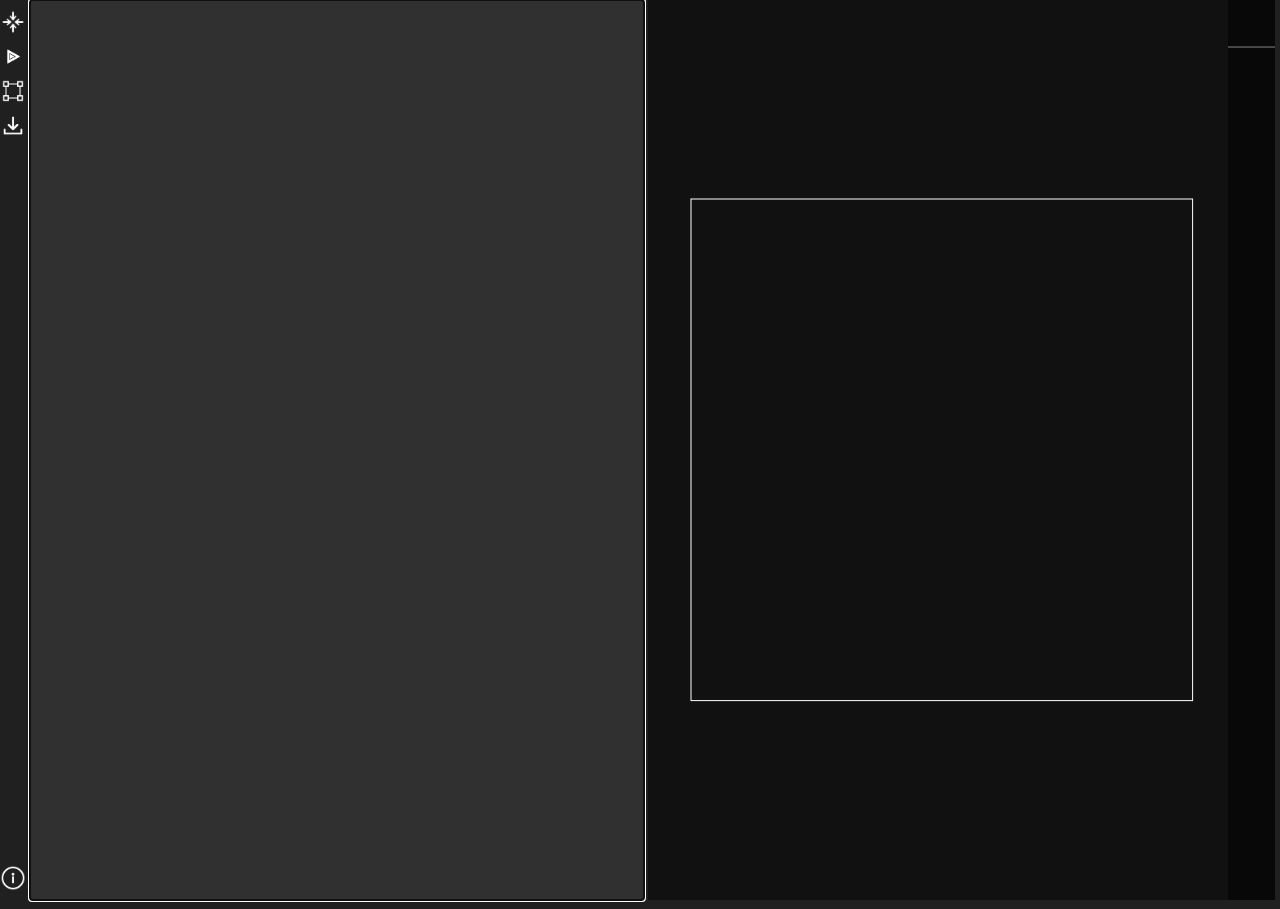
<file: index.html>
<!DOCTYPE html>
<html>

<head>
    <title>Pixel generator</title>
    <link rel="Stylesheet" type="text/css" href="css/style.css" />

    <script type="module" src="js/main.mjs"></script>
</head>

<body>
    <div id="toolbox">
        <div id="action-center" class="action" title="Center"></div>
        <div id="action-run" class="action" title="Run"></div>
        <div id="action-switch-wireframes" class="action" title="Switch wireframes"></div>
        <a id="save-link" download="image.png">
            <div id="action-save" class="action" title="Save selected layer"></div>
        </a>
        <a id="info-link" href="./info/">
            <div id="action-info" class="action" title="How does this work?"></div>
        </a>
    </div>
    <textarea id="code-area" autofocus="true" spellcheck="false"></textarea>
    <canvas id="canvas"></canvas>

    <script>
        let canvas = document.getElementById("canvas");
        canvas.height = window.innerHeight;
        canvas.width = window.innerWidth * 0.49;
    </script>
</body>

</html>
</file>
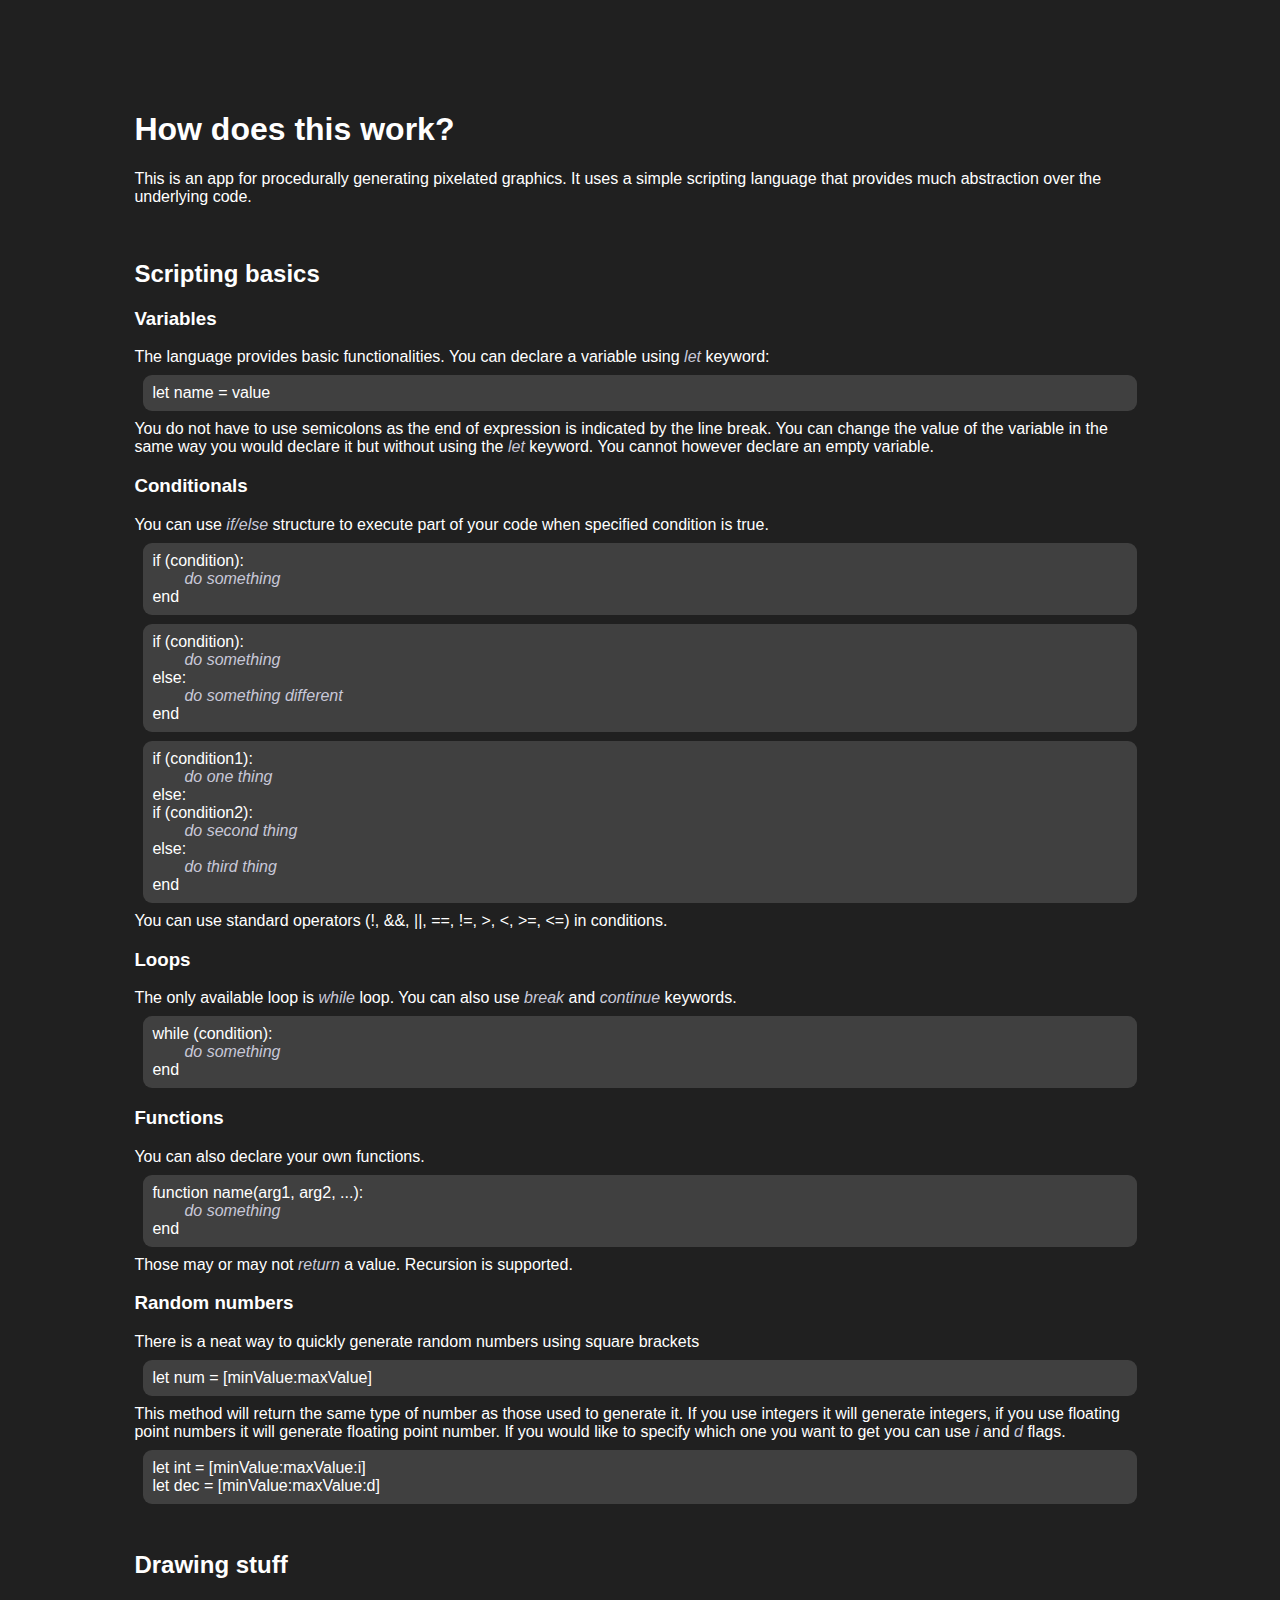
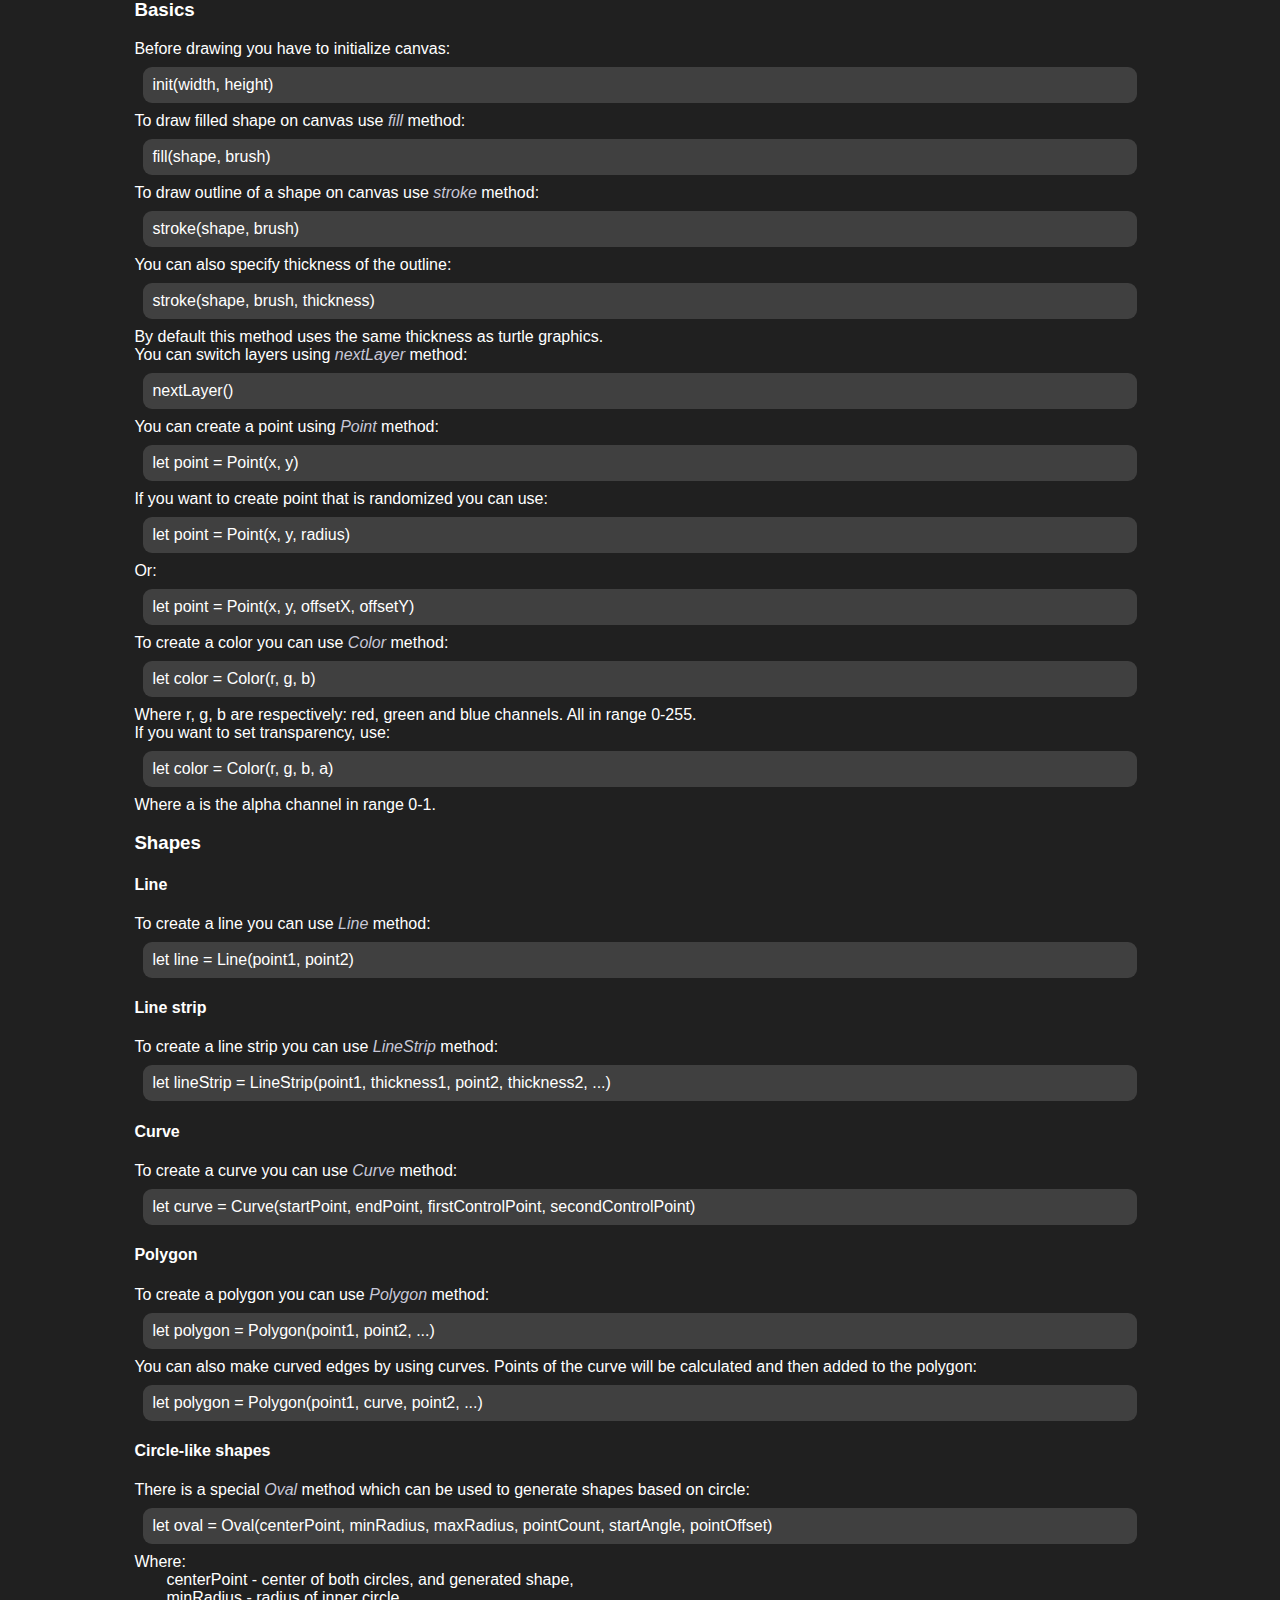
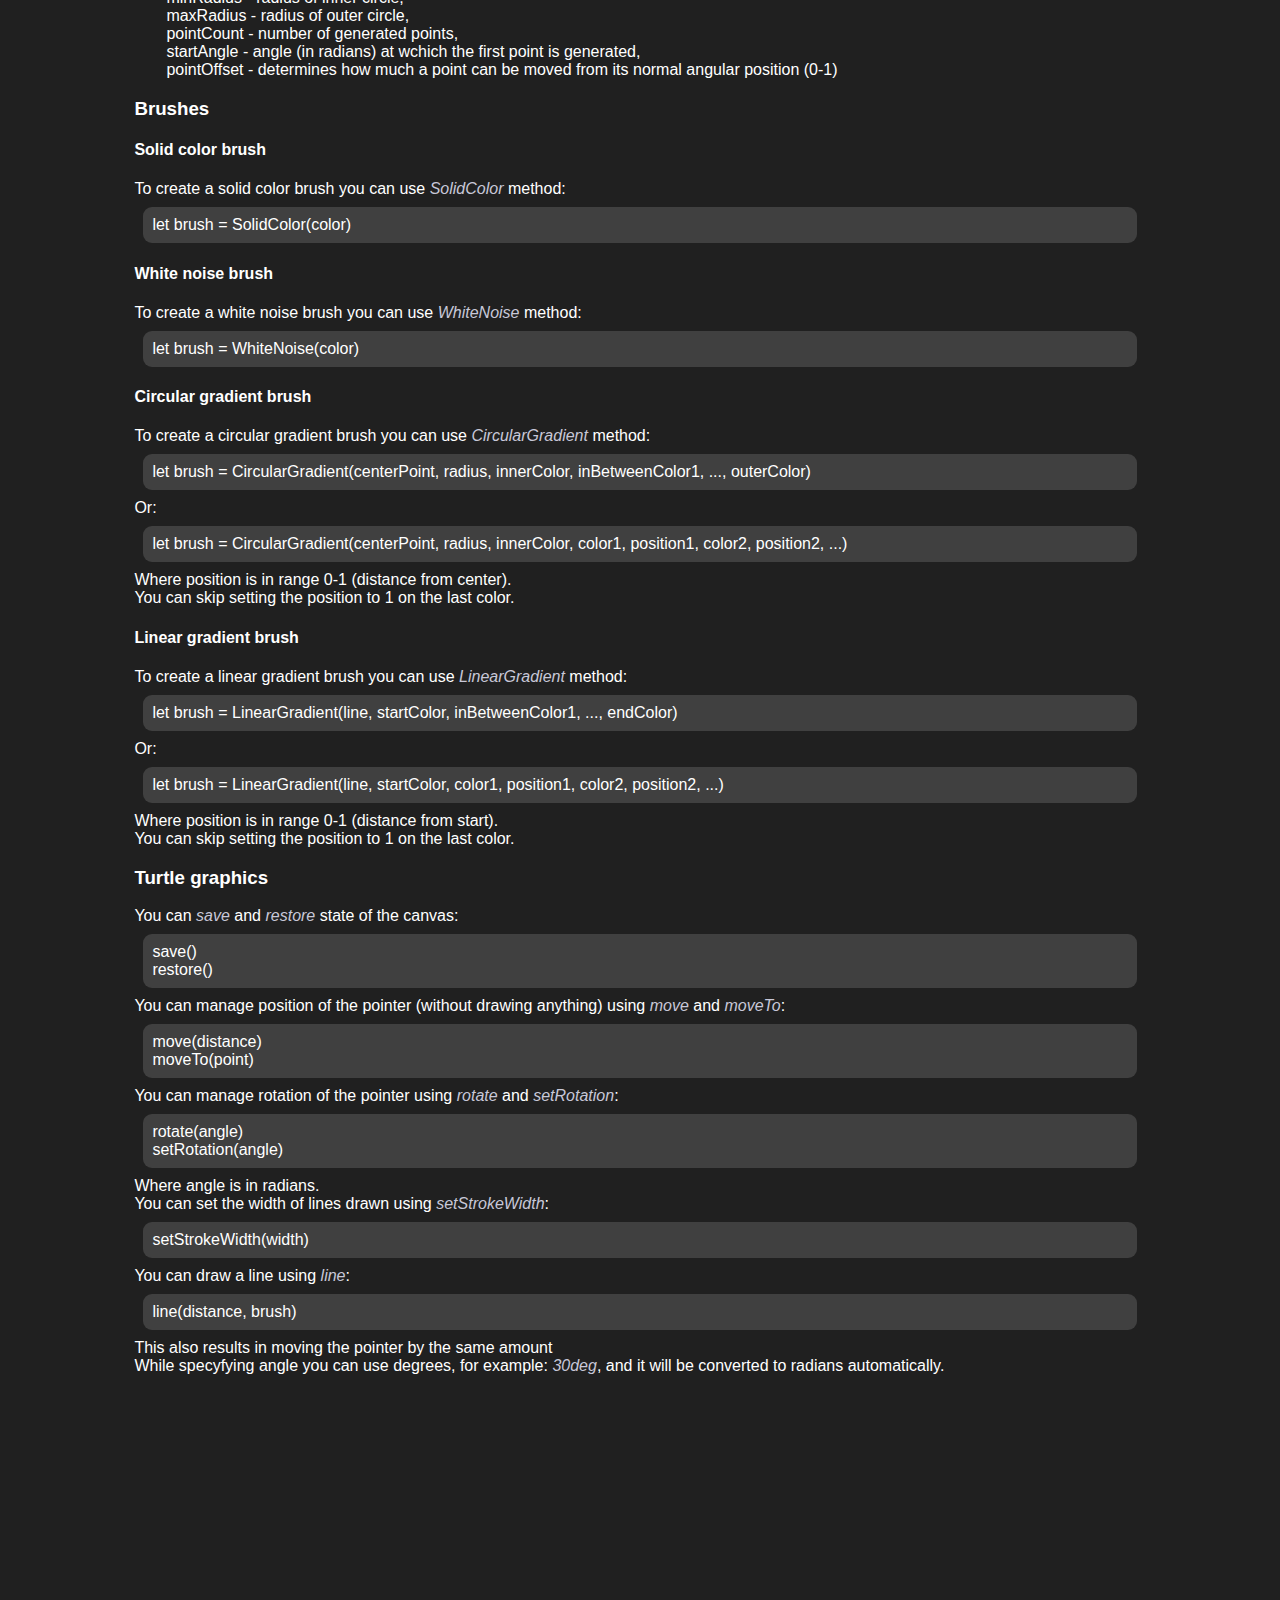
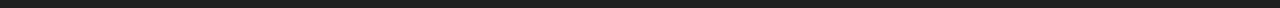
<file: info/index.html>
<!DOCTYPE html>
<html>

<head>
    <title>How does this work?</title>
    <link rel="Stylesheet" type="text/css" href="../css/style-info.css" />
</head>

<body>
    <div id="content">
        <h1>How does this work?</h1>
        <p>
            This is an app for procedurally generating pixelated graphics. It uses a simple scripting language that
            provides much abstraction over the underlying code.
        </p>

        </br>
        <h2>Scripting basics</h2>
        <span>
            <h3>Variables</h3>
            The language provides basic functionalities. You can declare a variable using <i>let</i> keyword:
            <div class="snippet">let name = value</div>
            You do not have to use semicolons as the end of expression is indicated by the line break. You can change
            the value of the variable in the same way you would declare it but without using the <i>let</i> keyword. You
            cannot however declare an empty variable.

            <h3>Conditionals</h3>
            You can use <i>if/else</i> structure to execute part of your code when specified condition is true.
            <div class="snippet">
                if (condition):<br />
                <div class="tab"><i>do something</i></div> <br />
                end<br />
            </div>

            <div class="snippet">
                if (condition):<br />
                <div class="tab"><i>do something</i></div> <br />
                else:<br />
                <div class="tab"><i>do something different</i></div> <br />
                end<br />
            </div>

            <div class="snippet">
                if (condition1):<br />
                <div class="tab"><i>do one thing</i></div> <br />
                else:<br />
                if (condition2):<br />
                <div class="tab"><i>do second thing</i></div> <br />
                else:<br />
                <div class="tab"><i>do third thing</i></div> <br />
                end<br />
            </div>
            You can use standard operators (!, &&, ||, ==, !=, &gt;, &lt;, &gt;=, &lt;=) in conditions. <h3>Loops</h3>
            The only available loop is <i>while</i> loop. You can also use <i>break</i> and <i>continue</i>
            keywords.
            <div class="snippet">
                while (condition):<br />
                <div class="tab"><i>do something</i></div> <br />
                end<br />
            </div>

            <h3>Functions</h3>
            You can also declare your own functions.
            <div class="snippet">
                function name(arg1, arg2, ...):<br />
                <div class="tab"><i>do something</i></div> <br />
                end<br />
            </div>
            Those may or may not <i>return</i> a value. Recursion is supported.

            <h3>Random numbers</h3>
            There is a neat way to quickly generate random numbers using square brackets
            <div class="snippet">
                let num = [minValue:maxValue]
            </div>
            This method will return the same type of number as those used to generate it. If you use integers it will
            generate integers, if you use floating point numbers it will generate floating point number. If you would
            like to specify which one you want to get you can use <i>i</i> and <i>d</i> flags.
            <div class="snippet">
                let int = [minValue:maxValue:i]<br />
                let dec = [minValue:maxValue:d]
            </div>
        </span>

        <br />
        <h2>Drawing stuff</h2>
        <span>
            <h3>Basics</h3>
            Before drawing you have to initialize canvas:
            <div class="snippet">
                init(width, height)
            </div>
            To draw filled shape on canvas use <i>fill</i> method:
            <div class="snippet">
                fill(shape, brush)
            </div>
            To draw outline of a shape on canvas use <i>stroke</i> method:
            <div class="snippet">
                stroke(shape, brush)
            </div>
            You can also specify thickness of the outline:
            <div class="snippet">
                stroke(shape, brush, thickness)
            </div>
            By default this method uses the same thickness as turtle graphics.<br />
            You can switch layers using <i>nextLayer</i> method:
            <div class="snippet">
                nextLayer()
            </div>
            You can create a point using <i>Point</i> method:
            <div class="snippet">
                let point = Point(x, y)
            </div>
            If you want to create point that is randomized you can use:
            <div class="snippet">
                let point = Point(x, y, radius)
            </div>
            Or:
            <div class="snippet">
                let point = Point(x, y, offsetX, offsetY)
            </div>
            To create a color you can use <i>Color</i> method:
            <div class="snippet">
                let color = Color(r, g, b)
            </div>
            Where r, g, b are respectively: red, green and blue channels. All in range 0-255.<br />
            If you want to set transparency, use:
            <div class="snippet">
                let color = Color(r, g, b, a)
            </div>
            Where a is the alpha channel in range 0-1.

            <h3>Shapes</h3>
            <h4>Line</h4>
            To create a line you can use <i>Line</i> method:
            <div class="snippet">
                let line = Line(point1, point2)
            </div>

            <h4>Line strip</h4>
            To create a line strip you can use <i>LineStrip</i> method:
            <div class="snippet">
                let lineStrip = LineStrip(point1, thickness1, point2, thickness2, ...)
            </div>

            <h4>Curve</h4>
            To create a curve you can use <i>Curve</i> method:
            <div class="snippet">
                let curve = Curve(startPoint, endPoint, firstControlPoint, secondControlPoint)
            </div>

            <h4>Polygon</h4>
            To create a polygon you can use <i>Polygon</i> method:
            <div class="snippet">
                let polygon = Polygon(point1, point2, ...)
            </div>
            You can also make curved edges by using curves. Points of the curve will be calculated and then added to the
            polygon:
            <div class="snippet">
                let polygon = Polygon(point1, curve, point2, ...)
            </div>

            <h4>Circle-like shapes</h4>
            There is a special <i>Oval</i> method which can be used to generate shapes based on circle:
            <div class="snippet">
                let oval = Oval(centerPoint, minRadius, maxRadius, pointCount, startAngle, pointOffset)
            </div>
            Where:<br />
            <div class="tab">centerPoint - center of both circles, and generated shape,</div><br />
            <div class="tab">minRadius - radius of inner circle,</div><br />
            <div class="tab">maxRadius - radius of outer circle,</div><br />
            <div class="tab">pointCount - number of generated points,</div><br />
            <div class="tab">startAngle - angle (in radians) at wchich the first point is generated,</div><br />
            <div class="tab">pointOffset - determines how much a point can be moved from its normal angular position
                (0-1)
            </div><br />

            <h3>Brushes</h3>
            <h4>Solid color brush</h4>
            To create a solid color brush you can use <i>SolidColor</i> method:
            <div class="snippet">
                let brush = SolidColor(color)
            </div>

            <h4>White noise brush</h4>
            To create a white noise brush you can use <i>WhiteNoise</i> method:
            <div class="snippet">
                let brush = WhiteNoise(color)
            </div>

            <h4>Circular gradient brush</h4>
            To create a circular gradient brush you can use <i>CircularGradient</i> method:
            <div class="snippet">
                let brush = CircularGradient(centerPoint, radius, innerColor, inBetweenColor1, ..., outerColor)
            </div>
            Or:
            <div class="snippet">
                let brush = CircularGradient(centerPoint, radius, innerColor, color1, position1, color2, position2, ...)
            </div>
            Where position is in range 0-1 (distance from center).<br />
            You can skip setting the position to 1 on the last color.

            <h4>Linear gradient brush</h4>
            To create a linear gradient brush you can use <i>LinearGradient</i> method:
            <div class="snippet">
                let brush = LinearGradient(line, startColor, inBetweenColor1, ..., endColor)
            </div>
            Or:
            <div class="snippet">
                let brush = LinearGradient(line, startColor, color1, position1, color2, position2, ...)
            </div>
            Where position is in range 0-1 (distance from start).<br />
            You can skip setting the position to 1 on the last color.
        </span>

        <h3>Turtle graphics</h3>
        You can <i>save</i> and <i>restore</i> state of the canvas:
        <div class="snippet">
            save()<br />
            restore()
        </div>
        You can manage position of the pointer (without drawing anything) using <i>move</i> and <i>moveTo</i>:
        <div class="snippet">
            move(distance)<br />
            moveTo(point)
        </div>
        You can manage rotation of the pointer using <i>rotate</i> and <i>setRotation</i>:
        <div class="snippet">
            rotate(angle)<br />
            setRotation(angle)
        </div>
        Where angle is in radians. <br />
        You can set the width of lines drawn using <i>setStrokeWidth</i>:
        <div class="snippet">
            setStrokeWidth(width)
        </div>
        You can draw a line using <i>line</i>:
        <div class="snippet">
            line(distance, brush)
        </div>
        This also results in moving the pointer by the same amount<br />

        While specyfying angle you can use degrees, for example: <i>30deg</i>, and it will be converted to radians
        automatically.
    </div>
</body>

</html>
</file>
<file: css/style.css>
html {
  background-color: #202020;
  width: 100%;
  height: 100%;
  overflow: hidden;
}

body {
  margin: 0px;
  width: 100%;
  height: 100%;
}

#toolbox {
  display: inline-block;
  vertical-align: top;
  width: 2%;
  height: 100%;
  color: white;
  text-align: center;
  padding-top: 1vh;
}

#toolbox .action {
  width: 2vw;
  height: 2vw;
  cursor: pointer;
  -webkit-transition: all 0.5s;
  transition: all 0.5s;
  background-position: center;
  background-size: cover;
  margin-bottom: 1vh;
}

#toolbox .action:hover {
  background-color: rgba(255, 255, 255, 0.2);
}

#toolbox #action-center {
  background-image: url("../img/icon_center.png");
}

#toolbox #action-run {
  background-image: url("../img/icon_run.png");
}

#toolbox #action-switch-wireframes {
  background-image: url("../img/icon_switch_wireframes.png");
}

#toolbox #action-save {
  background-image: url("../img/icon_save.png");
}

#toolbox #action-info {
  background-image: url("../img/icon_info.png");
  position: absolute;
  bottom: 0px;
}

#code-area {
  display: inline-block;
  resize: none;
  background-color: #303030;
  color: white;
  margin: 0px;
  padding: 0px 0px 0px 1%;
  width: 47%;
  height: 100%;
  border: none;
}

#canvas {
  display: inline-block;
  margin: 0px;
  background-color: #111111;
}
/*# sourceMappingURL=style.css.map */
</file>
<file: css/style-info.css>
html {
  background-color: #202020;
  color: white;
  font-family: sans-serif;
  padding-top: 10vh;
  padding-bottom: 25vh;
}

#content {
  text-align: left;
  margin-left: 10%;
  width: 80%;
}

#content i {
  color: #c8c8d8;
}

#content .snippet {
  background-color: #404040;
  padding: 1vh;
  margin: 1vh;
  border-radius: 1vh;
}

#content .tab {
  display: inline-block;
  margin-left: 32px;
}
/*# sourceMappingURL=style-info.css.map */
</file>
